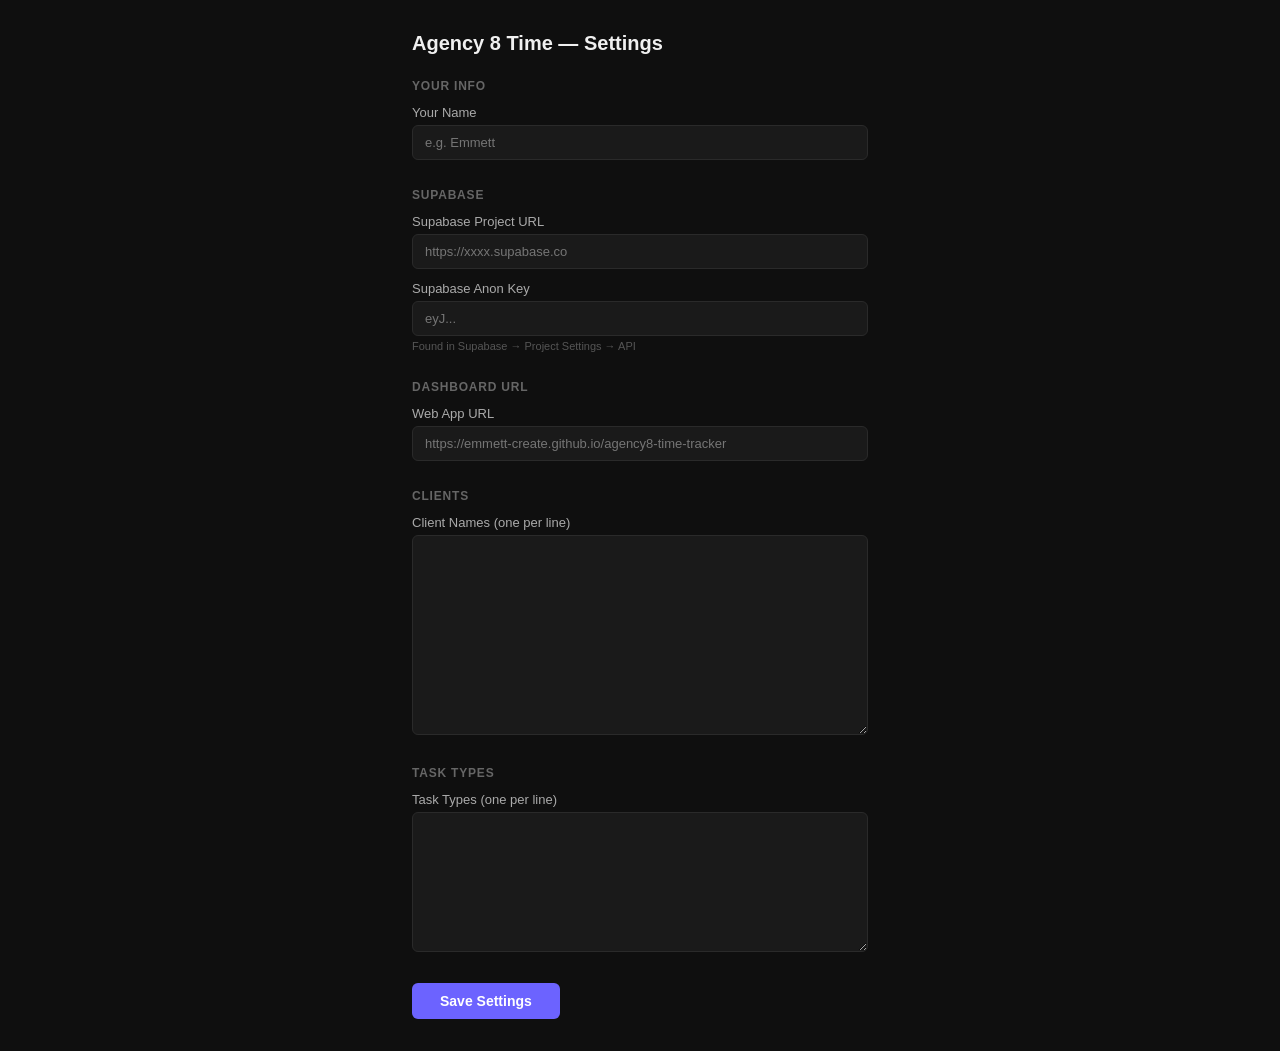
<file: a8 tracker extension 2/options.html>
<!DOCTYPE html>                                                                                                                                                                                           
  <html lang="en">                                                                                                                                                                                          
  <head>                                      
    <meta charset="utf-8">                                                                                                                                                                                  
    <title>Agency 8 Time — Settings</title>                 
    <link rel="stylesheet" href="style.css">                                                                                                                                                                
  </head>                                                                                                                                                                                                   
  <body class="options-body">                                                                                                                                                                               
                                                                                                                                                                                                            
    <div class="options-title">Agency 8 Time — Settings</div>                                                                                                                                               
                                          
    <div class="options-section">
      <h2>Your Info</h2>                                                                                                                                                                                    
      <div class="options-field">
        <label>Your Name</label>                                                                                                                                                                            
        <input type="text" id="inp-name" placeholder="e.g. Emmett">
      </div>                                  
    </div>                                

    <div class="options-section">                                                                                                                                                                           
      <h2>Supabase</h2>
      <div class="options-field">                                                                                                                                                                           
        <label>Supabase Project URL</label>                 
        <input type="text" id="inp-url" placeholder="https://xxxx.supabase.co">
      </div>
      <div class="options-field">                                                                                                                                                                           
        <label>Supabase Anon Key</label>
        <input type="text" id="inp-key" placeholder="eyJ...">                                                                                                                                               
        <div class="options-hint">Found in Supabase → Project Settings → API</div>
      </div>
    </div>                                                                                                                                                                                                  
                                              
    <div class="options-section">                                                                                                                                                                           
      <h2>Dashboard URL</h2>                                
      <div class="options-field">                                                                                                                                                                           
        <label>Web App URL</label>
        <input type="text" id="inp-dashboard" placeholder="https://emmett-create.github.io/agency8-time-tracker">                                                                                           
      </div>                                                
    </div>                                

    <div class="options-section">                                                                                                                                                                           
      <h2>Clients</h2>
      <div class="options-field">                                                                                                                                                                           
        <label>Client Names (one per line)</label>          
        <textarea id="inp-clients" rows="12"></textarea>
      </div>                              
    </div>
                                                                                                                                                                                                            
    <div class="options-section">
      <h2>Task Types</h2>                                                                                                                                                                                   
      <div class="options-field">                           
        <label>Task Types (one per line)</label>
        <textarea id="inp-tasks" rows="8"></textarea>
      </div>
    </div>                                                                                                                                                                                                  
   
    <div style="display:flex;align-items:center;">                                                                                                                                                          
      <button class="btn-save" id="btn-save">Save Settings</button>
      <span class="save-confirm" id="save-confirm">✓ Saved</span>
    </div>                                

    <script src="options.js"></script>                                                                                                                                                                      
  </body>
  </html>
</file>
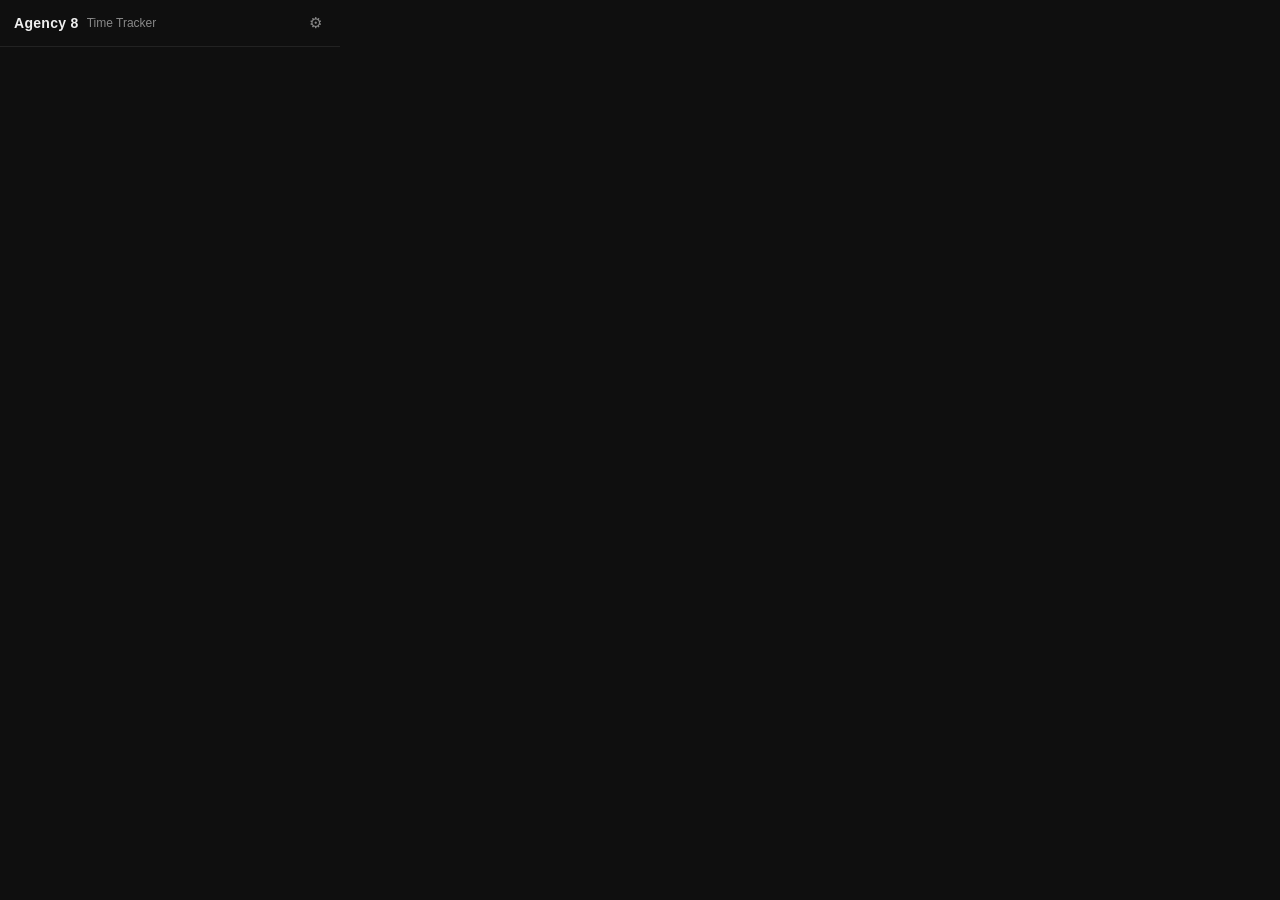
<file: a8 tracker extension 2/popup.html>
<!DOCTYPE html>
<html lang="en">
<head>
  <meta charset="utf-8">
  <title>Agency 8 Time</title>
  <link rel="stylesheet" href="style.css">
</head>
<body>

  <div class="header">
    <span class="header-title">Agency 8</span>
    <span class="header-sub">Time Tracker</span>
    <button class="icon-btn" id="btn-settings" title="Settings">⚙</button>
  </div>

  <div id="content">

    <!-- Not configured -->
    <div id="view-setup" class="hidden">
      <div class="setup-wrap">
        <div class="message">Open Settings to enter your name and Supabase credentials.</div>
        <button class="btn-secondary" id="btn-open-settings">Open Settings</button>
      </div>
    </div>

    <!-- Main timer view -->
    <div id="view-main" class="hidden">

      <div id="timer-display" class="timer-display">00:00:00</div>

      <div class="field">
        <label>Client</label>
        <select id="sel-client"></select>
      </div>

      <div class="field">
        <label>Task</label>
        <select id="sel-task"></select>
      </div>

      <div class="field">
        <label>Notes <span style="color:#444;font-weight:400;text-transform:none;letter-spacing:0">(optional)</span></label>
        <textarea id="txt-notes" rows="2" placeholder="What are you working on?"></textarea>
      </div>

      <button id="btn-timer" class="btn-start">Start Timer</button>

      <!-- Entries log -->
      <div class="section-header">
        <div id="day-tabs" class="day-tabs"></div>
        <span class="section-total" id="today-total"></span>
      </div>
      <div id="today-entries"></div>

      <a id="dashboard-link" href="#" target="_blank" class="dashboard-link">View Dashboard →</a>

    </div>

  </div>

  <script src="popup.js"></script>
</body>
</html>
</file>
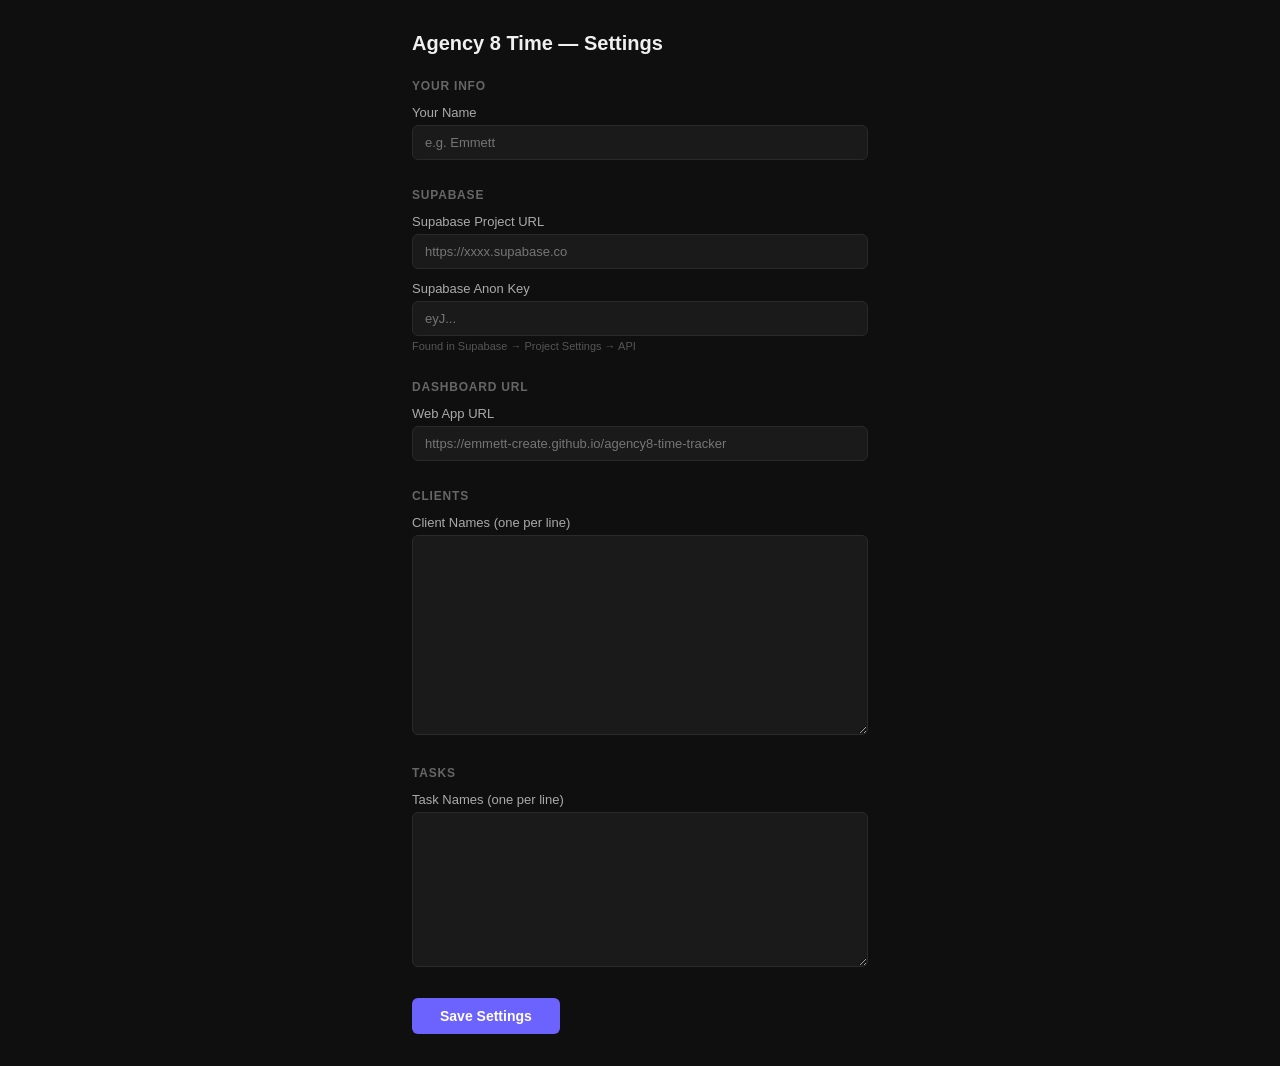
<file: a8 tracker extension/options.html>
<!DOCTYPE html>
<html lang="en">
<head>
  <meta charset="utf-8">
  <title>Agency 8 Time — Settings</title>
  <link rel="stylesheet" href="style.css">
</head>
<body class="options-body">

  <div class="options-title">Agency 8 Time — Settings</div>

  <div class="options-section">
    <h2>Your Info</h2>
    <div class="options-field">
      <label>Your Name</label>
      <input type="text" id="inp-name" placeholder="e.g. Emmett">
    </div>
  </div>

  <div class="options-section">
    <h2>Supabase</h2>
    <div class="options-field">
      <label>Supabase Project URL</label>
      <input type="text" id="inp-url" placeholder="https://xxxx.supabase.co">
    </div>
    <div class="options-field">
      <label>Supabase Anon Key</label>
      <input type="text" id="inp-key" placeholder="eyJ...">
      <div class="options-hint">Found in Supabase → Project Settings → API</div>
    </div>
  </div>

  <div class="options-section">
    <h2>Dashboard URL</h2>
    <div class="options-field">
      <label>Web App URL</label>
      <input type="text" id="inp-dashboard" placeholder="https://emmett-create.github.io/agency8-time-tracker">
    </div>
  </div>

  <div class="options-section">
    <h2>Clients</h2>
    <div class="options-field">
      <label>Client Names (one per line)</label>
      <textarea id="inp-clients" rows="12"></textarea>
    </div>
  </div>

  <div class="options-section">
    <h2>Tasks</h2>
    <div class="options-field">
      <label>Task Names (one per line)</label>
      <textarea id="inp-tasks" rows="9"></textarea>
    </div>
  </div>

  <div style="display:flex;align-items:center;">
    <button class="btn-save" id="btn-save">Save Settings</button>
    <span class="save-confirm" id="save-confirm">✓ Saved</span>
  </div>

  <script src="options.js"></script>
</body>
</html>
</file>
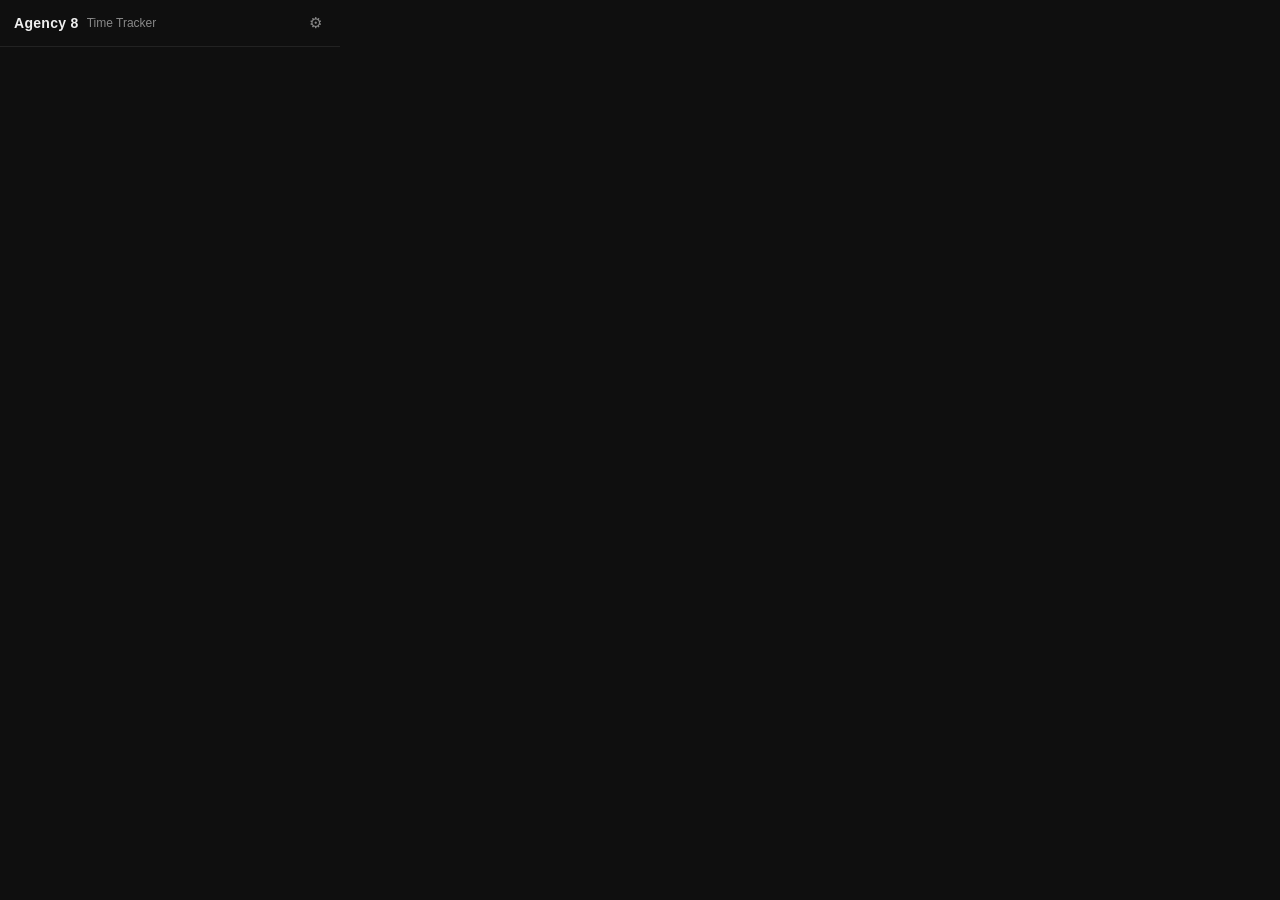
<file: extension/popup.html>
<!DOCTYPE html>                                                                                                                                                                                           
  <html lang="en">                                                                                                                                                                                          
  <head>                                      
    <meta charset="utf-8">                                                                                                                                                                                  
    <title>Agency 8 Time</title>                            
    <link rel="stylesheet" href="style.css">                                                                                                                                                                
  </head>                                                                                                                                                                                                   
  <body>                                                                                                                                                                                                    
                                                                                                                                                                                                            
    <div class="header">                                    
      <span class="header-title">Agency 8</span>
      <span class="header-sub">Time Tracker</span>
      <button class="icon-btn" id="btn-settings" title="Settings">⚙</button>                                                                                                                                
    </div>                                    
                                                                                                                                                                                                            
    <div id="content">                                      
                                                                                                                                                                                                            
      <!-- Not configured -->
      <div id="view-setup" class="hidden">                                                                                                                                                                  
        <div class="setup-wrap">                            
          <div class="message">Open Settings to enter your name and Supabase credentials.</div>
          <button class="btn-secondary" id="btn-open-settings">Open Settings</button>
        </div>                            
      </div>
                                                                                                                                                                                                            
      <!-- Main timer view -->
      <div id="view-main" class="hidden">                                                                                                                                                                   
                                                            
        <div id="timer-display" class="timer-display">00:00:00</div>
                                          
        <div class="field">
          <label>Client</label>                                                                                                                                                                             
          <select id="sel-client"></select>
        </div>                                                                                                                                                                                              
                                                            
        <div class="field">
          <label>Task</label>
          <select id="sel-task"></select>     
        </div>                            

        <div class="field">                                                                                                                                                                                 
          <label>Notes <span style="color:#444;font-weight:400;text-transform:none;letter-spacing:0">(optional)</span></label>
          <textarea id="txt-notes" rows="2" placeholder="What are you working on?"></textarea>                                                                                                              
        </div>                                              

        <button id="btn-timer" class="btn-start">Start Timer</button>                                                                                                                                       
  
        <!-- Entries log -->                                                                                                                                                                                
        <div class="section-header">                        
          <div id="day-tabs" class="day-tabs"></div>
          <span class="section-total" id="today-total"></span>
        </div>
        <div id="today-entries"></div>                                                                                                                                                                      
  
        <a id="dashboard-link" href="#" target="_blank" class="dashboard-link">View Dashboard →</a>                                                                                                         
                                                            
      </div>
                                                                                                                                                                                                            
    </div>
                                                                                                                                                                                                            
    <script src="popup.js"></script>                        
  </body>
  </html>
</file>
<file: a8 tracker extension 2/style.css>
* { box-sizing: border-box; margin: 0; padding: 0; }

body {
  font-family: -apple-system, BlinkMacSystemFont, 'Segoe UI', sans-serif;
  background: #0f0f0f;
  color: #f0f0f0;
  width: 340px;
  min-height: 200px;
  font-size: 13px;
}

/* ── Header ── */
.header {
  display: flex;
  align-items: center;
  padding: 12px 14px;
  border-bottom: 1px solid #222;
  gap: 8px;
}
.header-title { font-weight: 700; font-size: 14px; letter-spacing: 0.3px; }
.header-sub   { flex: 1; color: #888; font-size: 12px; }
.icon-btn {
  background: none; border: none; color: #888;
  cursor: pointer; font-size: 15px; padding: 2px 4px; border-radius: 4px;
}
.icon-btn:hover { background: #222; color: #fff; }

/* ── Content ── */
#content { padding: 14px; }

.message {
  color: #888; font-size: 13px; line-height: 1.5;
  padding: 12px 0; text-align: center;
}

/* ── Timer ── */
.timer-display {
  font-size: 42px; font-weight: 200;
  text-align: center; letter-spacing: 2px;
  padding: 16px 0 12px;
  font-variant-numeric: tabular-nums;
  color: #fff;
}
.timer-display.running { color: #6c63ff; }

/* ── Selectors ── */
.field { margin-bottom: 10px; }
.field label {
  display: block; font-size: 10px; font-weight: 600;
  text-transform: uppercase; letter-spacing: 0.8px;
  color: #666; margin-bottom: 4px;
}
.field select, .field textarea, .field input {
  width: 100%; background: #1a1a1a; border: 1px solid #2a2a2a;
  color: #f0f0f0; border-radius: 6px; padding: 8px 10px;
  font-size: 13px; font-family: inherit;
  outline: none;
}
.field select:focus, .field textarea:focus, .field input:focus {
  border-color: #6c63ff;
}
.field textarea { resize: none; }
.field-row { display: flex; gap: 8px; }
.field-row .field { flex: 1; }

/* ── Buttons ── */
.btn-start {
  width: 100%; padding: 11px;
  background: #6c63ff; color: #fff;
  border: none; border-radius: 8px;
  font-size: 14px; font-weight: 600;
  cursor: pointer; margin-top: 4px;
  transition: background 0.15s;
}
.btn-start:hover { background: #5a52e0; }
.btn-stop {
  width: 100%; padding: 11px;
  background: #ff4757; color: #fff;
  border: none; border-radius: 8px;
  font-size: 14px; font-weight: 600;
  cursor: pointer; margin-top: 4px;
  transition: background 0.15s;
}
.btn-stop:hover { background: #e03f4f; }

/* ── Today's log ── */
.section-header {
  display: flex; justify-content: space-between; align-items: center;
  padding: 12px 0 6px;
  border-top: 1px solid #1e1e1e;
  margin-top: 14px;
}
.section-title { font-size: 11px; font-weight: 600; text-transform: uppercase; letter-spacing: 0.8px; color: #666; }
.section-total { font-size: 12px; font-weight: 600; color: #6c63ff; }

/* ── Day tabs ── */
.day-tabs { display: flex; gap: 4px; }
.day-tab {
  background: none; border: 1px solid #2a2a2a; color: #666;
  border-radius: 5px; padding: 3px 9px; font-size: 11px;
  font-weight: 600; text-transform: uppercase; letter-spacing: 0.6px;
  cursor: pointer; transition: all 0.15s;
}
.day-tab:hover { border-color: #444; color: #aaa; }
.day-tab.active { border-color: #6c63ff; color: #6c63ff; }

.entry-item {
  display: flex; justify-content: space-between; align-items: center;
  padding: 7px 0;
  border-bottom: 1px solid #1a1a1a;
}
.entry-item:last-child { border-bottom: none; }
.entry-left { display: flex; flex-direction: column; gap: 2px; flex: 1; }
.entry-right { display: flex; align-items: center; gap: 8px; flex-shrink: 0; }
.entry-client { font-size: 13px; font-weight: 500; }
.entry-task { font-size: 11px; color: #666; }
.entry-duration { font-size: 13px; font-weight: 600; color: #aaa; }
.entry-notes { font-size: 11px; color: #555; font-style: italic; margin-top: 1px; }

.btn-edit {
  background: none; border: 1px solid #2a2a2a; color: #555;
  border-radius: 4px; padding: 2px 7px; font-size: 11px;
  cursor: pointer; transition: all 0.15s;
}
.btn-edit:hover { border-color: #6c63ff; color: #6c63ff; }

/* ── Edit form ── */
.edit-form { width: 100%; padding: 4px 0 6px; }
.edit-actions { display: flex; gap: 6px; margin-top: 8px; }
.btn-save-edit {
  background: #6c63ff; color: #fff; border: none;
  border-radius: 5px; padding: 5px 12px; font-size: 12px;
  font-weight: 600; cursor: pointer;
}
.btn-save-edit:hover { background: #5a52e0; }
.btn-delete-edit {
  background: none; border: 1px solid #ff4757; color: #ff4757;
  border-radius: 5px; padding: 5px 12px; font-size: 12px;
  cursor: pointer;
}
.btn-delete-edit:hover { background: #ff475722; }
.btn-cancel-edit {
  background: none; border: 1px solid #2a2a2a; color: #666;
  border-radius: 5px; padding: 5px 12px; font-size: 12px;
  cursor: pointer; margin-left: auto;
}
.btn-cancel-edit:hover { border-color: #444; color: #aaa; }

.no-entries { color: #444; font-size: 12px; text-align: center; padding: 10px 0; }

/* ── Split form ── */
.split-form { width: 100%; padding: 4px 0 6px; }
.split-header { font-size: 12px; font-weight: 600; color: #aaa; margin-bottom: 8px; }
.split-rows { margin-bottom: 6px; }
.split-row {
  display: flex; align-items: center; gap: 5px;
  margin-bottom: 5px;
}
.split-row .split-client-sel, .split-row .split-task-sel {
  flex: 1; background: #1a1a1a; border: 1px solid #2a2a2a;
  color: #f0f0f0; border-radius: 6px; padding: 6px 6px;
  font-size: 11px; font-family: inherit; outline: none; min-width: 0;
}
.split-row .split-min {
  width: 52px; background: #1a1a1a; border: 1px solid #2a2a2a;
  color: #f0f0f0; border-radius: 6px; padding: 6px 6px;
  font-size: 11px; font-family: inherit; outline: none; flex-shrink: 0;
}
.split-row select:focus, .split-row input:focus { border-color: #6c63ff; }
.btn-remove-row {
  background: none; border: none; color: #555;
  font-size: 15px; cursor: pointer; padding: 0; flex-shrink: 0; line-height: 1;
}
.btn-remove-row:hover { color: #ff4757; }
.btn-add-split {
  background: none; border: 1px dashed #2a2a2a; color: #555;
  border-radius: 6px; padding: 5px 10px; font-size: 11px;
  cursor: pointer; width: 100%; margin-bottom: 8px; font-family: inherit;
  transition: all 0.15s;
}
.btn-add-split:hover { border-color: #6c63ff; color: #6c63ff; }
.split-status { text-align: right; margin-bottom: 6px; }
.split-remaining { font-size: 11px; font-weight: 600; color: #666; }
.btn-save-split {
  background: #6c63ff; color: #fff; border: none;
  border-radius: 5px; padding: 5px 12px; font-size: 12px;
  font-weight: 600; cursor: pointer;
}
.btn-save-split:disabled { opacity: 0.4; cursor: not-allowed; }
.btn-save-split:not(:disabled):hover { background: #5a52e0; }
.btn-cancel-split {
  background: none; border: 1px solid #2a2a2a; color: #666;
  border-radius: 5px; padding: 5px 12px; font-size: 12px;
  cursor: pointer; margin-left: auto;
}
.btn-cancel-split:hover { border-color: #444; color: #aaa; }
.btn-split-edit {
  background: none; border: 1px solid #2a2a2a; color: #666;
  border-radius: 5px; padding: 5px 12px; font-size: 12px;
  cursor: pointer;
}
.btn-split-edit:hover { border-color: #6c63ff; color: #6c63ff; }

/* ── Dashboard link ── */
.dashboard-link {
  display: block; text-align: center;
  color: #555; font-size: 11px;
  text-decoration: none;
  padding: 10px 0 2px;
  transition: color 0.15s;
}
.dashboard-link:hover { color: #6c63ff; }

/* ── Setup screen ── */
.setup-wrap { padding: 16px 0; text-align: center; }
.setup-wrap .message { margin-bottom: 12px; }
.btn-secondary {
  background: #1e1e1e; border: 1px solid #333; color: #ccc;
  padding: 9px 18px; border-radius: 6px;
  font-size: 13px; cursor: pointer;
}
.btn-secondary:hover { background: #2a2a2a; }

.hidden { display: none !important; }

/* ── Options page ── */
body.options-body {
  width: auto; min-height: 100vh;
  background: #0f0f0f; padding: 32px;
  max-width: 520px; margin: 0 auto;
}
.options-title { font-size: 20px; font-weight: 700; margin-bottom: 24px; }
.options-section { margin-bottom: 28px; }
.options-section h2 { font-size: 12px; font-weight: 600; text-transform: uppercase; letter-spacing: 0.8px; color: #666; margin-bottom: 12px; }
.options-field { margin-bottom: 12px; }
.options-field label { display: block; font-size: 13px; color: #aaa; margin-bottom: 5px; }
.options-field input, .options-field textarea {
  width: 100%; background: #1a1a1a; border: 1px solid #2a2a2a;
  color: #f0f0f0; border-radius: 6px; padding: 9px 12px;
  font-size: 13px; font-family: inherit; outline: none;
}
.options-field input:focus, .options-field textarea:focus { border-color: #6c63ff; }
.options-field textarea { resize: vertical; min-height: 80px; }
.options-hint { font-size: 11px; color: #555; margin-top: 4px; }
.btn-save {
  background: #6c63ff; color: #fff; border: none;
  padding: 10px 28px; border-radius: 6px;
  font-size: 14px; font-weight: 600; cursor: pointer;
}
.btn-save:hover { background: #5a52e0; }
.save-confirm { color: #4caf50; font-size: 13px; margin-left: 12px; opacity: 0; transition: opacity 0.3s; }
.save-confirm.visible { opacity: 1; }
</file>
<file: a8 tracker extension/style.css>
* { box-sizing: border-box; margin: 0; padding: 0; }

html, body {
  overflow-x: hidden;
}

body {
  font-family: -apple-system, BlinkMacSystemFont, 'Segoe UI', sans-serif;
  background: #0f0f0f;
  color: #f0f0f0;
  width: 340px;
  max-width: 340px;
  min-height: 200px;
  font-size: 13px;
}

/* ── Header ── */
.header {
  display: flex;
  align-items: center;
  padding: 12px 14px;
  border-bottom: 1px solid #222;
  gap: 8px;
}
.header-title { font-weight: 700; font-size: 14px; letter-spacing: 0.3px; }
.header-sub   { flex: 1; color: #888; font-size: 12px; }
.icon-btn {
  background: none; border: none; color: #888;
  cursor: pointer; font-size: 15px; padding: 2px 4px; border-radius: 4px;
}
.icon-btn:hover { background: #222; color: #fff; }

/* ── Content ── */
#content { padding: 14px; }

.message {
  color: #888; font-size: 13px; line-height: 1.5;
  padding: 12px 0; text-align: center;
}

/* ── Timer ── */
.timer-display {
  font-size: 42px; font-weight: 200;
  text-align: center; letter-spacing: 2px;
  padding: 16px 0 12px;
  font-variant-numeric: tabular-nums;
  color: #fff;
}
.timer-display.running { color: #6c63ff; }

/* ── Selectors ── */
.field { margin-bottom: 10px; }
.field label {
  display: block; font-size: 10px; font-weight: 600;
  text-transform: uppercase; letter-spacing: 0.8px;
  color: #666; margin-bottom: 4px;
}
.field select, .field textarea, .field input {
  width: 100%; background: #1a1a1a; border: 1px solid #2a2a2a;
  color: #f0f0f0; border-radius: 6px; padding: 8px 10px;
  font-size: 13px; font-family: inherit;
  outline: none;
}
.field select:focus, .field textarea:focus, .field input:focus {
  border-color: #6c63ff;
}
.field textarea { resize: none; }
.field-row { display: flex; gap: 8px; }
.field-row .field { flex: 1; min-width: 0; }

/* ── Buttons ── */
.btn-start {
  width: 100%; padding: 11px;
  background: #6c63ff; color: #fff;
  border: none; border-radius: 8px;
  font-size: 14px; font-weight: 600;
  cursor: pointer; margin-top: 4px;
  transition: background 0.15s;
}
.btn-start:hover { background: #5a52e0; }
.btn-stop {
  width: 100%; padding: 11px;
  background: #ff4757; color: #fff;
  border: none; border-radius: 8px;
  font-size: 14px; font-weight: 600;
  cursor: pointer; margin-top: 4px;
  transition: background 0.15s;
}
.btn-stop:hover { background: #e03f4f; }

/* ── Today's log ── */
.section-header {
  display: flex; justify-content: space-between; align-items: center;
  padding: 12px 0 6px;
  border-top: 1px solid #1e1e1e;
  margin-top: 14px;
}
.section-title { font-size: 11px; font-weight: 600; text-transform: uppercase; letter-spacing: 0.8px; color: #666; }
.section-total { font-size: 12px; font-weight: 600; color: #6c63ff; }

/* ── Day tabs ── */
.day-tabs {
  display: flex; gap: 4px;
  overflow-x: auto; overflow-y: hidden;
  scrollbar-width: thin;
  padding-bottom: 2px;
}
.day-tabs::-webkit-scrollbar { height: 4px; }
.day-tabs::-webkit-scrollbar-thumb { background: #2a2a2a; border-radius: 2px; }
.day-tab {
  background: none; border: 1px solid #2a2a2a; color: #666;
  border-radius: 5px; padding: 3px 9px; font-size: 11px;
  font-weight: 600; text-transform: uppercase; letter-spacing: 0.6px;
  cursor: pointer; transition: all 0.15s;
  flex-shrink: 0; white-space: nowrap;
}
.day-tab:hover { border-color: #444; color: #aaa; }
.day-tab.active { border-color: #6c63ff; color: #6c63ff; }

.entry-item {
  display: flex; justify-content: space-between; align-items: center;
  padding: 7px 0;
  border-bottom: 1px solid #1a1a1a;
}
.entry-item:last-child { border-bottom: none; }
.entry-left { display: flex; flex-direction: column; gap: 2px; flex: 1; }
.entry-right { display: flex; align-items: center; gap: 8px; flex-shrink: 0; }
.entry-client { font-size: 13px; font-weight: 500; }
.entry-task { font-size: 11px; color: #666; }
.entry-duration { font-size: 13px; font-weight: 600; color: #aaa; }
.entry-notes { font-size: 11px; color: #555; font-style: italic; margin-top: 1px; }

.btn-edit {
  background: none; border: 1px solid #2a2a2a; color: #555;
  border-radius: 4px; padding: 2px 7px; font-size: 11px;
  cursor: pointer; transition: all 0.15s;
}
.btn-edit:hover { border-color: #6c63ff; color: #6c63ff; }

/* ── Edit form ── */
.edit-form { width: 100%; padding: 4px 0 6px; }
.edit-actions { display: flex; gap: 6px; margin-top: 8px; }
.btn-save-edit {
  background: #6c63ff; color: #fff; border: none;
  border-radius: 5px; padding: 5px 12px; font-size: 12px;
  font-weight: 600; cursor: pointer;
}
.btn-save-edit:hover { background: #5a52e0; }
.btn-delete-edit {
  background: none; border: 1px solid #ff4757; color: #ff4757;
  border-radius: 5px; padding: 5px 12px; font-size: 12px;
  cursor: pointer;
}
.btn-delete-edit:hover { background: #ff475722; }
.btn-cancel-edit {
  background: none; border: 1px solid #2a2a2a; color: #666;
  border-radius: 5px; padding: 5px 12px; font-size: 12px;
  cursor: pointer; margin-left: auto;
}
.btn-cancel-edit:hover { border-color: #444; color: #aaa; }

.no-entries { color: #444; font-size: 12px; text-align: center; padding: 10px 0; }

/* ── Split form ── */
.split-form { width: 100%; padding: 4px 0 6px; }
.split-header { font-size: 12px; font-weight: 600; color: #aaa; margin-bottom: 8px; }
.split-rows { margin-bottom: 6px; }
.split-row {
  display: flex; align-items: center; gap: 5px;
  margin-bottom: 5px;
}
.split-row .split-client-sel, .split-row .split-task-sel {
  flex: 1; background: #1a1a1a; border: 1px solid #2a2a2a;
  color: #f0f0f0; border-radius: 6px; padding: 6px 6px;
  font-size: 11px; font-family: inherit; outline: none; min-width: 0;
}
.split-row .split-min {
  width: 52px; background: #1a1a1a; border: 1px solid #2a2a2a;
  color: #f0f0f0; border-radius: 6px; padding: 6px 6px;
  font-size: 11px; font-family: inherit; outline: none; flex-shrink: 0;
}
.split-row select:focus, .split-row input:focus { border-color: #6c63ff; }
.btn-remove-row {
  background: none; border: none; color: #555;
  font-size: 15px; cursor: pointer; padding: 0; flex-shrink: 0; line-height: 1;
}
.btn-remove-row:hover { color: #ff4757; }
.btn-add-split {
  background: none; border: 1px dashed #2a2a2a; color: #555;
  border-radius: 6px; padding: 5px 10px; font-size: 11px;
  cursor: pointer; width: 100%; margin-bottom: 8px; font-family: inherit;
  transition: all 0.15s;
}
.btn-add-split:hover { border-color: #6c63ff; color: #6c63ff; }
.split-status { text-align: right; margin-bottom: 6px; }
.split-remaining { font-size: 11px; font-weight: 600; color: #666; }
.btn-save-split {
  background: #6c63ff; color: #fff; border: none;
  border-radius: 5px; padding: 5px 12px; font-size: 12px;
  font-weight: 600; cursor: pointer;
}
.btn-save-split:disabled { opacity: 0.4; cursor: not-allowed; }
.btn-save-split:not(:disabled):hover { background: #5a52e0; }
.btn-cancel-split {
  background: none; border: 1px solid #2a2a2a; color: #666;
  border-radius: 5px; padding: 5px 12px; font-size: 12px;
  cursor: pointer; margin-left: auto;
}
.btn-cancel-split:hover { border-color: #444; color: #aaa; }
.btn-split-edit {
  background: none; border: 1px solid #2a2a2a; color: #666;
  border-radius: 5px; padding: 5px 12px; font-size: 12px;
  cursor: pointer;
}
.btn-split-edit:hover { border-color: #6c63ff; color: #6c63ff; }

/* ── Dashboard link ── */
.dashboard-link {
  display: block; text-align: center;
  color: #555; font-size: 11px;
  text-decoration: none;
  padding: 10px 0 2px;
  transition: color 0.15s;
}
.dashboard-link:hover { color: #6c63ff; }

/* ── Setup screen ── */
.setup-wrap { padding: 16px 0; text-align: center; }
.setup-wrap .message { margin-bottom: 12px; }
.btn-secondary {
  background: #1e1e1e; border: 1px solid #333; color: #ccc;
  padding: 9px 18px; border-radius: 6px;
  font-size: 13px; cursor: pointer;
}
.btn-secondary:hover { background: #2a2a2a; }

.hidden { display: none !important; }

/* ── Options page ── */
body.options-body {
  width: auto; min-height: 100vh;
  background: #0f0f0f; padding: 32px;
  max-width: 520px; margin: 0 auto;
}
.options-title { font-size: 20px; font-weight: 700; margin-bottom: 24px; }
.options-section { margin-bottom: 28px; }
.options-section h2 { font-size: 12px; font-weight: 600; text-transform: uppercase; letter-spacing: 0.8px; color: #666; margin-bottom: 12px; }
.options-field { margin-bottom: 12px; }
.options-field label { display: block; font-size: 13px; color: #aaa; margin-bottom: 5px; }
.options-field input, .options-field textarea {
  width: 100%; background: #1a1a1a; border: 1px solid #2a2a2a;
  color: #f0f0f0; border-radius: 6px; padding: 9px 12px;
  font-size: 13px; font-family: inherit; outline: none;
}
.options-field input:focus, .options-field textarea:focus { border-color: #6c63ff; }
.options-field textarea { resize: vertical; min-height: 80px; }
.options-hint { font-size: 11px; color: #555; margin-top: 4px; }
.btn-save {
  background: #6c63ff; color: #fff; border: none;
  padding: 10px 28px; border-radius: 6px;
  font-size: 14px; font-weight: 600; cursor: pointer;
}
.btn-save:hover { background: #5a52e0; }
.save-confirm { color: #4caf50; font-size: 13px; margin-left: 12px; opacity: 0; transition: opacity 0.3s; }
.save-confirm.visible { opacity: 1; }
</file>
<file: extension/style.css>
* { box-sizing: border-box; margin: 0; padding: 0; }                                                                                                                                                      
                                                                                                                                                                                                            
  body {
    font-family: -apple-system, BlinkMacSystemFont, 'Segoe UI', sans-serif;                                                                                                                                 
    background: #0f0f0f;                                    
    color: #f0f0f0;                       
    width: 340px;                                                                                                                                                                                           
    min-height: 200px;                                                                                                                                                                                      
    font-size: 13px;                                                                                                                                                                                        
  }                                                                                                                                                                                                         
                                                            
  /* ── Header ── */                                                                                                                                                                                        
  .header {
    display: flex;                                                                                                                                                                                          
    align-items: center;                                    
    padding: 12px 14px;
    border-bottom: 1px solid #222;            
    gap: 8px;                             
  }
  .header-title { font-weight: 700; font-size: 14px; letter-spacing: 0.3px; }                                                                                                                               
  .header-sub   { flex: 1; color: #888; font-size: 12px; }
  .icon-btn {                                                                                                                                                                                               
    background: none; border: none; color: #888;            
    cursor: pointer; font-size: 15px; padding: 2px 4px; border-radius: 4px;                                                                                                                                 
  }                                                                                                                                                                                                         
  .icon-btn:hover { background: #222; color: #fff; }                                                                                                                                                        
                                                                                                                                                                                                            
  /* ── Content ── */                                       
  #content { padding: 14px; }                                                                                                                                                                               
                                                            
  .message {                                                                                                                                                                                                
    color: #888; font-size: 13px; line-height: 1.5;         
    padding: 12px 0; text-align: center;                                                                                                                                                                    
  }                                           
                                                                                                                                                                                                            
  /* ── Timer ── */                                         
  .timer-display {                                                                                                                                                                                          
    font-size: 42px; font-weight: 200;
    text-align: center; letter-spacing: 2px;                                                                                                                                                                
    padding: 16px 0 12px;                                   
    font-variant-numeric: tabular-nums;       
    color: #fff;                                                                                                                                                                                            
  }                                           
  .timer-display.running { color: #6c63ff; }                                                                                                                                                                
                                                            
  /* ── Selectors ── */                                                                                                                                                                                     
  .field { margin-bottom: 10px; }                           
  .field label {                                                                                                                                                                                            
    display: block; font-size: 10px; font-weight: 600;      
    text-transform: uppercase; letter-spacing: 0.8px;
    color: #666; margin-bottom: 4px;                                                                                                                                                                        
  }                                       
  .field select, .field textarea, .field input {                                                                                                                                                            
    width: 100%; background: #1a1a1a; border: 1px solid #2a2a2a;                                                                                                                                            
    color: #f0f0f0; border-radius: 6px; padding: 8px 10px;
    font-size: 13px; font-family: inherit;                                                                                                                                                                  
    outline: none;                                          
  }                                                                                                                                                                                                         
  .field select:focus, .field textarea:focus, .field input:focus {
    border-color: #6c63ff;                                                                                                                                                                                  
  }                                                         
  .field textarea { resize: none; }                                                                                                                                                                         
  .field-row { display: flex; gap: 8px; }                   
  .field-row .field { flex: 1; }          

  /* ── Buttons ── */                                                                                                                                                                                       
  .btn-start {
    width: 100%; padding: 11px;                                                                                                                                                                             
    background: #6c63ff; color: #fff;                       
    border: none; border-radius: 8px;
    font-size: 14px; font-weight: 600;                                                                                                                                                                      
    cursor: pointer; margin-top: 4px;     
    transition: background 0.15s;                                                                                                                                                                           
  }                                                                                                                                                                                                         
  .btn-start:hover { background: #5a52e0; }
  .btn-stop {                                                                                                                                                                                               
    width: 100%; padding: 11px;                             
    background: #ff4757; color: #fff;                                                                                                                                                                       
    border: none; border-radius: 8px;                       
    font-size: 14px; font-weight: 600;    
    cursor: pointer; margin-top: 4px;
    transition: background 0.15s;                                                                                                                                                                           
  }                                           
  .btn-stop:hover { background: #e03f4f; }                                                                                                                                                                  
                                                            
  /* ── Today's log ── */                                                                                                                                                                                   
  .section-header {
    display: flex; justify-content: space-between; align-items: center;                                                                                                                                     
    padding: 12px 0 6px;                                    
    border-top: 1px solid #1e1e1e;                                                                                                                                                                          
    margin-top: 14px;                                       
  }                                           
  .section-title { font-size: 11px; font-weight: 600; text-transform: uppercase; letter-spacing: 0.8px; color: #666; }                                                                                      
  .section-total { font-size: 12px; font-weight: 600; color: #6c63ff; }
                                                                                                                                                                                                            
  /* ── Day tabs ── */                                      
  .day-tabs { display: flex; gap: 4px; }                                                                                                                                                                    
  .day-tab {                                                
    background: none; border: 1px solid #2a2a2a; color: #666;                                                                                                                                               
    border-radius: 5px; padding: 3px 9px; font-size: 11px;  
    font-weight: 600; text-transform: uppercase; letter-spacing: 0.6px;                                                                                                                                     
    cursor: pointer; transition: all 0.15s;                 
  }                                                                                                                                                                                                         
  .day-tab:hover { border-color: #444; color: #aaa; }                                                                                                                                                       
  .day-tab.active { border-color: #6c63ff; color: #6c63ff; }                                                                                                                                                
                                                                                                                                                                                                            
  .entry-item {                                             
    display: flex; justify-content: space-between; align-items: center;                                                                                                                                     
    padding: 7px 0;                                                                                                                                                                                         
    border-bottom: 1px solid #1a1a1a;         
  }                                                                                                                                                                                                         
  .entry-item:last-child { border-bottom: none; }           
  .entry-left { display: flex; flex-direction: column; gap: 2px; flex: 1; }                                                                                                                                 
  .entry-right { display: flex; align-items: center; gap: 8px; flex-shrink: 0; }
  .entry-client { font-size: 13px; font-weight: 500; }                                                                                                                                                      
  .entry-task { font-size: 11px; color: #666; }             
  .entry-duration { font-size: 13px; font-weight: 600; color: #aaa; }                                                                                                                                       
  .entry-notes { font-size: 11px; color: #555; font-style: italic; margin-top: 1px; }                                                                                                                       
                                                                                                                                                                                                            
  .btn-edit {                                                                                                                                                                                               
    background: none; border: 1px solid #2a2a2a; color: #555;
    border-radius: 4px; padding: 2px 7px; font-size: 11px;                                                                                                                                                  
    cursor: pointer; transition: all 0.15s;                                                                                                                                                                 
  }                                                                                                                                                                                                         
  .btn-edit:hover { border-color: #6c63ff; color: #6c63ff; }                                                                                                                                                
                                                                                                                                                                                                            
  /* ── Edit form ── */                       
  .edit-form { width: 100%; padding: 4px 0 6px; }                                                                                                                                                           
  .edit-actions { display: flex; gap: 6px; margin-top: 8px; }
  .btn-save-edit {                                                                                                                                                                                          
    background: #6c63ff; color: #fff; border: none;
    border-radius: 5px; padding: 5px 12px; font-size: 12px;                                                                                                                                                 
    font-weight: 600; cursor: pointer;                                                                                                                                                                      
  }                                       
  .btn-save-edit:hover { background: #5a52e0; }                                                                                                                                                             
  .btn-delete-edit {                                                                                                                                                                                        
    background: none; border: 1px solid #ff4757; color: #ff4757;
    border-radius: 5px; padding: 5px 12px; font-size: 12px;                                                                                                                                                 
    cursor: pointer;                                        
  }                                                                                                                                                                                                         
  .btn-delete-edit:hover { background: #ff475722; }
  .btn-cancel-edit {                                                                                                                                                                                        
    background: none; border: 1px solid #2a2a2a; color: #666;
    border-radius: 5px; padding: 5px 12px; font-size: 12px;                                                                                                                                                 
    cursor: pointer; margin-left: auto;                                                                                                                                                                     
  }                                       
  .btn-cancel-edit:hover { border-color: #444; color: #aaa; }                                                                                                                                               
                                                                                                                                                                                                            
  .no-entries { color: #444; font-size: 12px; text-align: center; padding: 10px 0; }
                                                                                                                                                                                                            
  /* ── Split form ── */                                    
  .split-form { width: 100%; padding: 4px 0 6px; }                                                                                                                                                          
  .split-header { font-size: 12px; font-weight: 600; color: #aaa; margin-bottom: 8px; }
  .split-rows { margin-bottom: 6px; }                                                                                                                                                                       
  .split-row {                                              
    display: flex; align-items: center; gap: 5px;                                                                                                                                                           
    margin-bottom: 5px;
  }                                                                                                                                                                                                         
  .split-row .split-client-sel, .split-row .split-task-sel {
    flex: 1; background: #1a1a1a; border: 1px solid #2a2a2a;                                                                                                                                                
    color: #f0f0f0; border-radius: 6px; padding: 6px 6px;   
    font-size: 11px; font-family: inherit; outline: none; min-width: 0;
  }                                                                                                                                                                                                         
  .split-row .split-min {
    width: 52px; background: #1a1a1a; border: 1px solid #2a2a2a;                                                                                                                                            
    color: #f0f0f0; border-radius: 6px; padding: 6px 6px;   
    font-size: 11px; font-family: inherit; outline: none; flex-shrink: 0;
  }                                           
  .split-row select:focus, .split-row input:focus { border-color: #6c63ff; }                                                                                                                                
  .btn-remove-row {
    background: none; border: none; color: #555;                                                                                                                                                            
    font-size: 15px; cursor: pointer; padding: 0; flex-shrink: 0; line-height: 1;
  }                                                                                                                                                                                                         
  .btn-remove-row:hover { color: #ff4757; }                 
  .btn-add-split {
    background: none; border: 1px dashed #2a2a2a; color: #555;                                                                                                                                              
    border-radius: 6px; padding: 5px 10px; font-size: 11px;
    cursor: pointer; width: 100%; margin-bottom: 8px; font-family: inherit;                                                                                                                                 
    transition: all 0.15s;                                  
  }                                                                                                                                                                                                         
  .btn-add-split:hover { border-color: #6c63ff; color: #6c63ff; }
  .split-status { text-align: right; margin-bottom: 6px; }                                                                                                                                                  
  .split-remaining { font-size: 11px; font-weight: 600; color: #666; }
  .btn-save-split {                                                                                                                                                                                         
    background: #6c63ff; color: #fff; border: none;         
    border-radius: 5px; padding: 5px 12px; font-size: 12px;                                                                                                                                                 
    font-weight: 600; cursor: pointer;    
  }                                                                                                                                                                                                         
  .btn-save-split:disabled { opacity: 0.4; cursor: not-allowed; }                                                                                                                                           
  .btn-save-split:not(:disabled):hover { background: #5a52e0; }
  .btn-cancel-split {                                                                                                                                                                                       
    background: none; border: 1px solid #2a2a2a; color: #666;
    border-radius: 5px; padding: 5px 12px; font-size: 12px;                                                                                                                                                 
    cursor: pointer; margin-left: auto;   
  }                                                                                                                                                                                                         
  .btn-cancel-split:hover { border-color: #444; color: #aaa; }                                                                                                                                              
  .btn-split-edit {                           
    background: none; border: 1px solid #2a2a2a; color: #666;                                                                                                                                               
    border-radius: 5px; padding: 5px 12px; font-size: 12px; 
    cursor: pointer;                                                                                                                                                                                        
  }                                       
  .btn-split-edit:hover { border-color: #6c63ff; color: #6c63ff; }                                                                                                                                          
                                                                                                                                                                                                            
  /* ── Dashboard link ── */
  .dashboard-link {                                                                                                                                                                                         
    display: block; text-align: center;                     
    color: #555; font-size: 11px;             
    text-decoration: none;                
    padding: 10px 0 2px;
    transition: color 0.15s;                                                                                                                                                                                
  }
  .dashboard-link:hover { color: #6c63ff; }                                                                                                                                                                 
                                                            
  /* ── Setup screen ── */                
  .setup-wrap { padding: 16px 0; text-align: center; }
  .setup-wrap .message { margin-bottom: 12px; }                                                                                                                                                             
  .btn-secondary {
    background: #1e1e1e; border: 1px solid #333; color: #ccc;                                                                                                                                               
    padding: 9px 18px; border-radius: 6px;                  
    font-size: 13px; cursor: pointer;     
  }
  .btn-secondary:hover { background: #2a2a2a; }                                                                                                                                                             
                                              
  .hidden { display: none !important; }                                                                                                                                                                     
                                                            
  /* ── Options page ── */                                                                                                                                                                                  
  body.options-body {
    width: auto; min-height: 100vh;                                                                                                                                                                         
    background: #0f0f0f; padding: 32px;                     
    max-width: 520px; margin: 0 auto;         
  }                                       
  .options-title { font-size: 20px; font-weight: 700; margin-bottom: 24px; }
  .options-section { margin-bottom: 28px; }                                                                                                                                                                 
  .options-section h2 { font-size: 12px; font-weight: 600; text-transform: uppercase; letter-spacing: 0.8px; color: #666; margin-bottom: 12px; }
  .options-field { margin-bottom: 12px; }                                                                                                                                                                   
  .options-field label { display: block; font-size: 13px; color: #aaa; margin-bottom: 5px; }
  .options-field input, .options-field textarea {                                                                                                                                                           
    width: 100%; background: #1a1a1a; border: 1px solid #2a2a2a;
    color: #f0f0f0; border-radius: 6px; padding: 9px 12px;                                                                                                                                                  
    font-size: 13px; font-family: inherit; outline: none;   
  }                                                                                                                                                                                                         
  .options-field input:focus, .options-field textarea:focus { border-color: #6c63ff; }                                                                                                                      
  .options-field textarea { resize: vertical; min-height: 80px; }
  .options-hint { font-size: 11px; color: #555; margin-top: 4px; }                                                                                                                                          
  .btn-save {                                               
    background: #6c63ff; color: #fff; border: none;                                                                                                                                                         
    padding: 10px 28px; border-radius: 6px;                                                                                                                                                                 
    font-size: 14px; font-weight: 600; cursor: pointer;
  }                                                                                                                                                                                                         
  .btn-save:hover { background: #5a52e0; }                  
  .save-confirm { color: #4caf50; font-size: 13px; margin-left: 12px; opacity: 0; transition: opacity 0.3s; }                                                                                               
  .save-confirm.visible { opacity: 1; }
</file>
